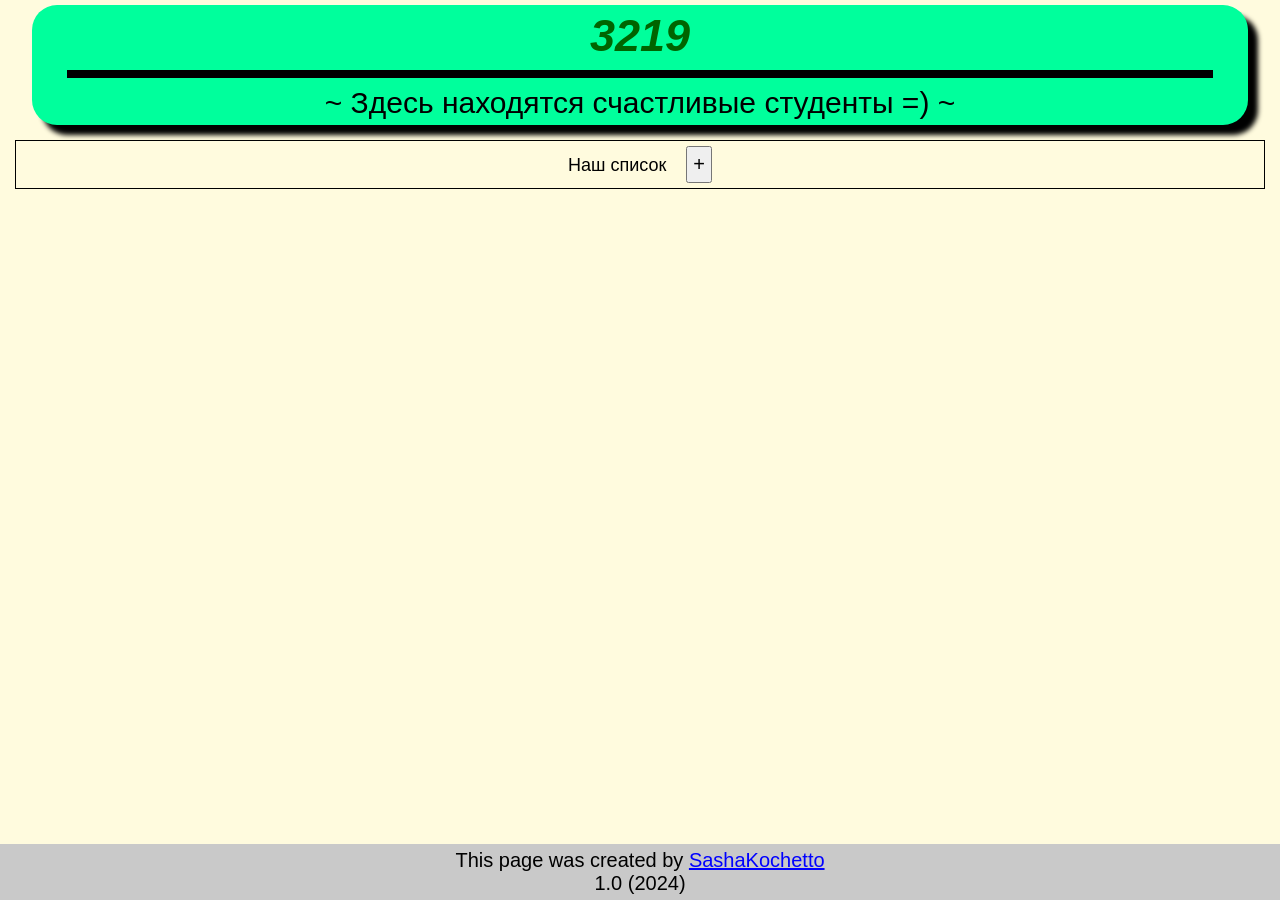
<file: 3219/index.html>
<!DOCTYPE html>
<html lang="ru">
<head>
	<meta charset="UTF-8">
	<meta name="viewport" content="width=device-width, initial-scale=1.0">
	<title>гр.3219</title>
	<link rel="stylesheet" href="css/style.css">
	<script defer src="js/script.js"></script>
</head>
<body class="fl col a-center m-a"> <!-- a-center broke adaptation => w-100 applyed to main, footer -->
	<header class="fl col a-center">
		<p class="title"><b><i>3219</i></b></p>
		<div class="br"></div>
		<p class="subtitle">~ Здесь находятся счастливые студенты =) ~</p>
	</header>
	<main class="fl col a-center w-100">
		<div class="fl col a-center" id="first-block">
			<p>Наш список <button>+</button></p>
			<div class="spoiler">
				<p>
					1. <a class="no-contact" href="#" target="_blank">Агапов Даниил</a><br>
					2. <a href="http://sashabez12.temp.swtest.ru/" target="_blank">Безверхний Александр</a><br>
					3. <a class="no-contact" href="#" target="_blank">Гурский Андрей</a><br>
					4. <a class="no-contact" href="#" target="_blank">Иванова Валерия</a><br>
					5. <a class="no-contact" href="#" target="_blank">Илий Дмитрий</a><br>
					6. <a class="no-contact" href="#" target="_blank">Исаев Дмитрий</a><br>
					7. <a href="http://kovalenk16.temp.swtest.ru/" target="_blank">Коваленко  Александра</a><br>
					8. <a href="https://alexjuice79.github.io" target="_blank">Кочетков Александр</a><br>
					9. <a class="no-contact" href="#" target="_blank">Кочетов Владимир</a><br>
					10. <a href="http://egkrushic2.temp.swtest.ru/" target="_blank">Круш Егор</a><br>
					11. <a class="no-contact" href="#" target="_blank">Ляпин Владислав</a><br>
					12. <a class="no-contact" href="#" target="_blank">Макаров Артем</a><br>
					13. <a href="http://mokaoj45gm.temp.swtest.ru/" target="_blank">Макаров Иван</a><br>
					14. <a class="no-contact" href="#" target="_blank">Манатов Рустам</a><br>
					15. <a class="no-contact" href="#" target="_blank">Несвит Татьяна</a><br>
					16. <a class="no-contact" href="#" target="_blank">Парфенова Арина</a><br>
					17. <a class="no-contact" href="#" target="_blank">Пархоменко Артем</a><br>
					18. <a class="no-contact" href="#" target="_blank">Раченков Максим</a><br>
					19. <a class="no-contact" href="#" target="_blank">Савин Артём</a><br>
					20. <a class="no-contact" href="#" target="_blank">Сулименко Лилия</a><br>
					21. <a href="http://dashaiphon.temp.swtest.ru/" target="_blank">Сысоева Дарья</a><br>
					22. <a class="no-contact" href="#" target="_blank">Фаткуллина Милана</a><br>
					23. <a href="https://kertovic.github.io/" target="_blank">Халайджи Константин</a><br>
					24. <a class="no-contact" href="#" target="_blank">Хворостянов Родион</a><br>
				</p>
			</div>
		</div>
	</main>
	<footer class="fl col a-center w-100">
		<p>This page was created by <a href="#" target="_blank">SashaKochetto</a></p>
		<p>1.0 (2024)</p>
	</footer>
</body>
</html>
</file>
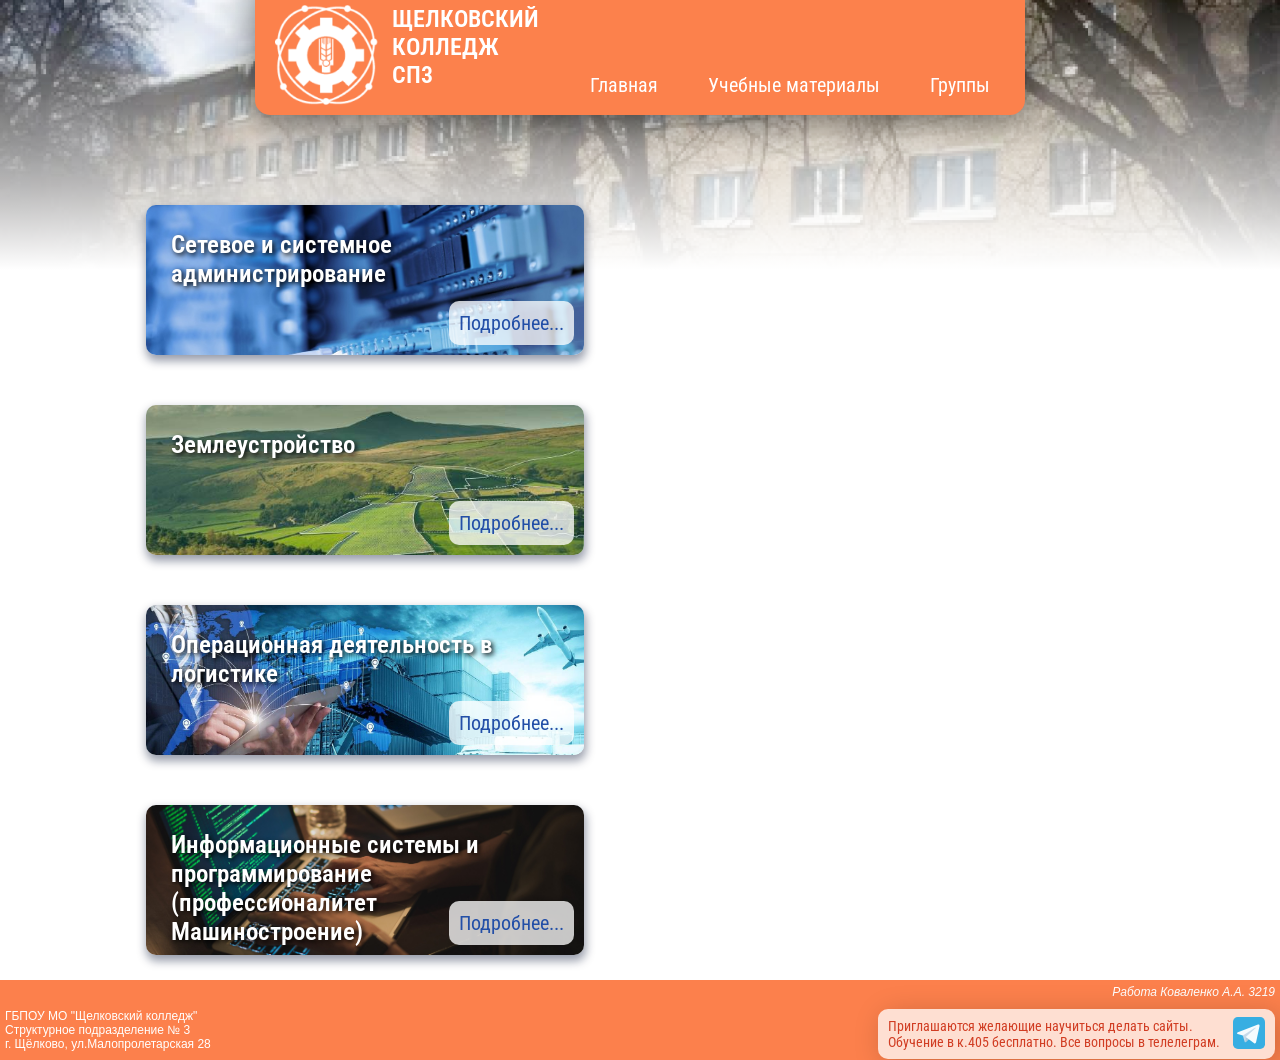
<file: index_old.html>
<!DOCTYPE html>
<html lang="ru">
<head>
    <meta charset="UTF-8">
    <meta name="viewport" content="width=device-width, initial-scale=1.0">
    <link rel="stylesheet" href="css/styles.min.css">
    <link rel="preconnect" href="https://fonts.googleapis.com">
    <link rel="preconnect" href="https://fonts.gstatic.com" crossorigin>
    <link href="https://fonts.googleapis.com/css2?family=Roboto+Condensed:ital,wght@0,100..900;1,100..900&display=swap" rel="stylesheet">
    <script defer src="script.js"></script>
    <title>СП3</title>
</head>
<body>
    <div class="body_background_photo"></div>
<header class="header">
    <div class="header_menu" id='header_menu'>
        <div class="header_menu-logo">
            <img src="logo.png">
            <p>ЩЕЛКОВСКИЙ КОЛЛЕДЖ <br> СП3</p>
        </div>
        <div class="header_menu_nav">
            <a href="index.html" class="header_menu_nav_item but1">Главная</a>
            <a href="tutorials/tutorials.html" class="header_menu_nav_item but2">Учебные материалы</a>
            <!-- <a href="ocollege.html" class="header_menu_nav_item but3">О колледже</a> -->
            <div class="header_menu_nav_item but4 group">
                <button class="dropbtn">Группы</button>
                <div class="group-content">
                    <a href="#" target="_blank"> 3318 </a>
                    <a href="https://omaro228.github.io/" target="_blank"> 3319/1 *</a>
                    <a href="#" target="_blank"> 3319/2</a> 
                    <a href="https://sp33319v.github.io" target="_blank">3319в *</a> 
                    <a href="#" target="_blank"> 3339</a> 
                    <a href="#" target="_blank"> 3320в</a> 
                    <a href="#" target="_blank"> 3321в</a> 
                    <a href="#" target="_blank"> 3207</a> 
                    <a href="#" target="_blank"> 3210</a> 
                    <a href="#" target="_blank"> 3218</a> 
                    <a href="../3219\index.html" target="_blank">3219 *</a> 
                    <a href="https://sp3-3219v.github.io" target="_blank">3219в *</a> 
                    <a href="#" target="_blank"> 3239</a> 
                    <a href="#" target="_blank">3220в</a> 
                    <a href="#" target="_blank">3221в</a> 
                    <a href="#" target="_blank"> 3107</a> 
                    <a href="#" target="_blank"> 3110</a> 
                    <a href="#" target="_blank"> 3118</a> 
                    <a href="#" target="_blank">3119</a>
                    <a href="#" target="_blank"> 3139</a> 
                    <a href="#" target="_blank"> 3120в</a> 
                    <a href="#" target="_blank">3121в</a> 
                    <a href="#" target="_blank"> 3019</a> 
                    <a href="#" target="_blank"> 3039</a> 
                </div>
              </div> 
            
        </div>
        
    </div>
    
</header>
   <main class="main">     
        <!-- <p class="main_pagename">~ Готовим специалистов в следующих областях:~</p> -->
           <div class="main_allnaprav">
                <div class="main_naprav mn1">                 
                        <p>Сетевое и системное администрирование   </p>               
                    <a href="nap_set.html">Подробнее...</a>
                </div>

                <div class="main_naprav mn2">
                    <p>Землеустройство </p>
                    <a href="nap_zem.html">Подробнее...</a>
                </div>

                <div class="main_naprav mn3">             
                    <p>Операционная деятельность в логистике  </p>
                    <a href="nap_oper.html">Подробнее...</a>

                </div>

                <div class="main_naprav mn4">
                    <p>Информационные системы и программирование (профессионалитет Машиностроение)</p>
                    <a href="nap_inf2.html">Подробнее...</a>
                </div>
            </div>
   </main>
   
   <footer  class="footer">
    <div class="footer__copyright">
        Работа Коваленко А.А. 3219
    </div>
    <div class="footer__info">
            <p>ГБПОУ МО "Щелковский колледж"
                Структурное подразделение № 3 &nbsp;&nbsp;&nbsp;&nbsp;
                г. Щёлково, ул.Малопролетарская 28
            </p>
            <div class="footer__news">
                
                    <p>Приглашаются желающие научиться делать сайты. Обучение в к.405 бесплатно. Все вопросы в телелеграм.</p>
                
                    <a class="telega-ssilka" href="https://t.me/+AmhiwlexPJIwMGRi"><img src="css/img/telegram-logo.svg" alt=""></a>
            </div>
    </div>

</footer><!--  -->
   
</body>
<script defer src="script.js"></script>
<!-- <script src="https://kit.fontawesome.com/33cfc8cf2b.js" crossorigin="anonymous"></script> -->
</html>
</file>
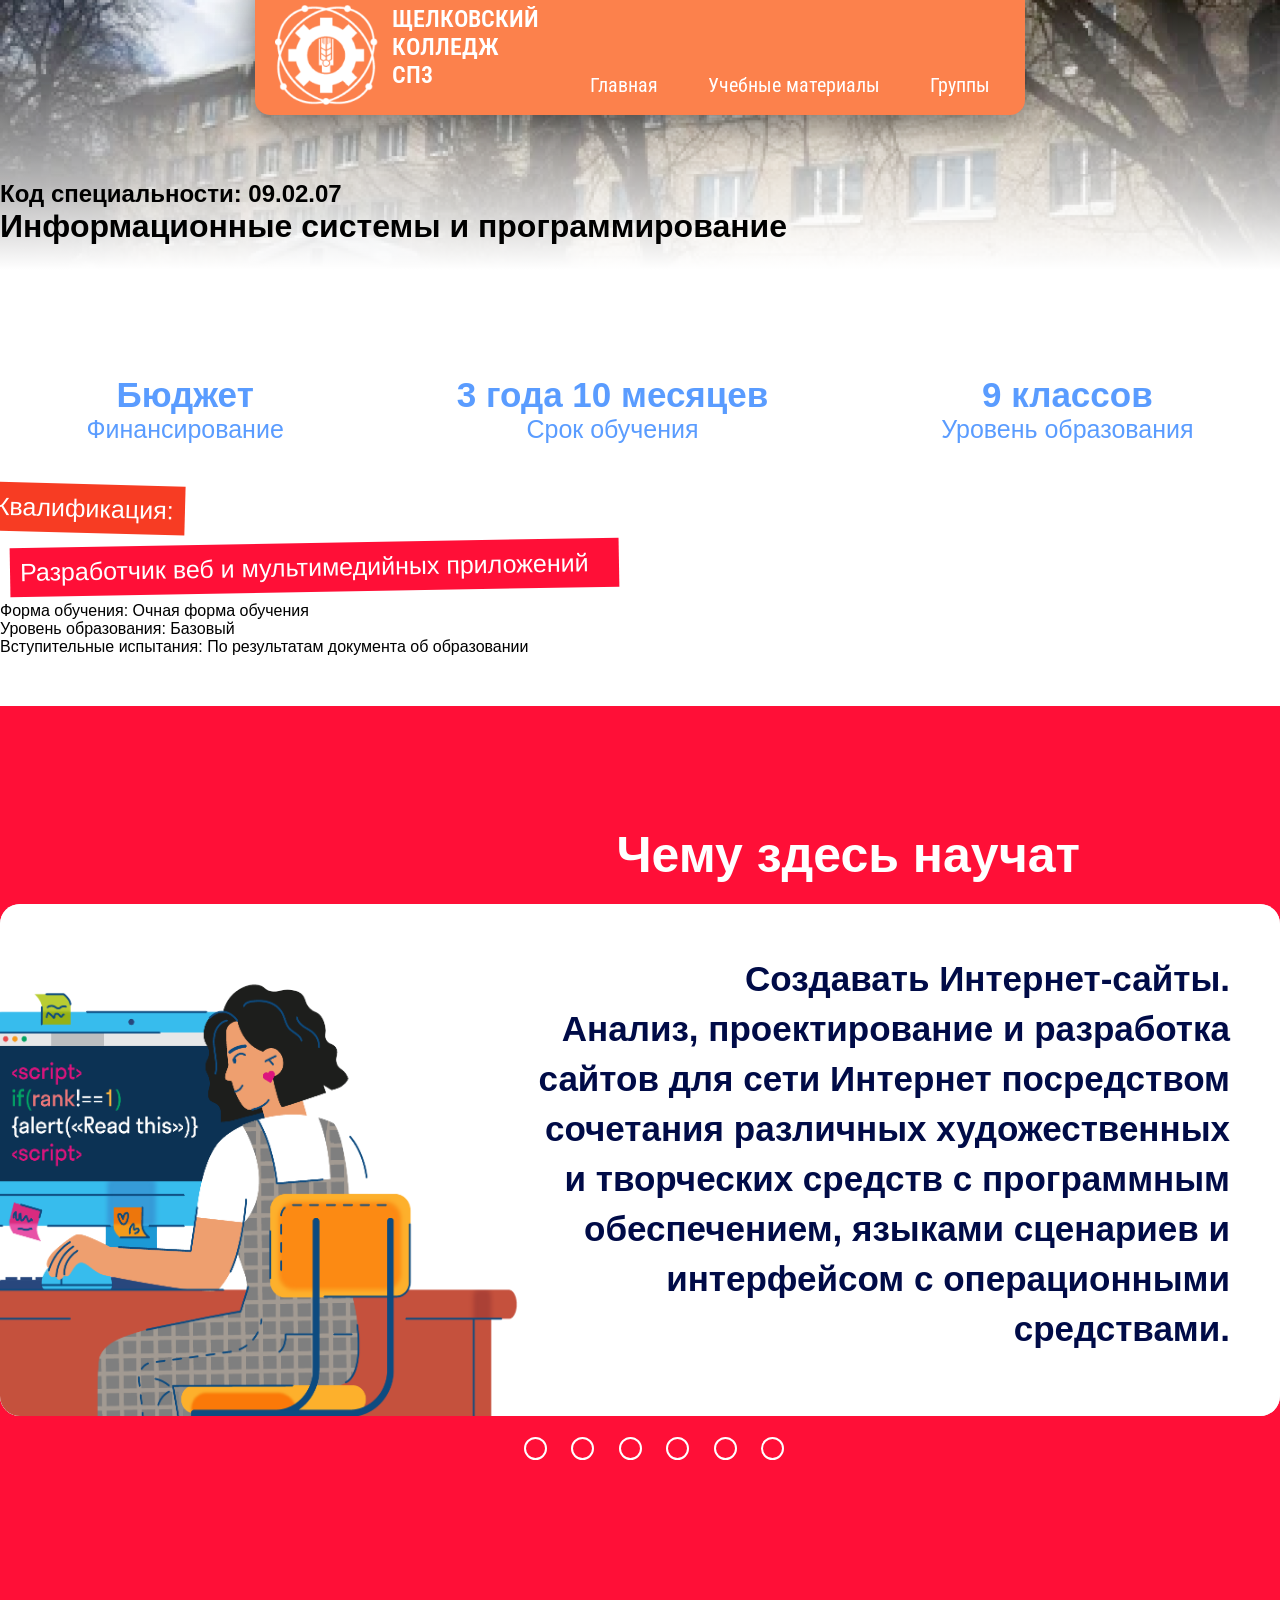
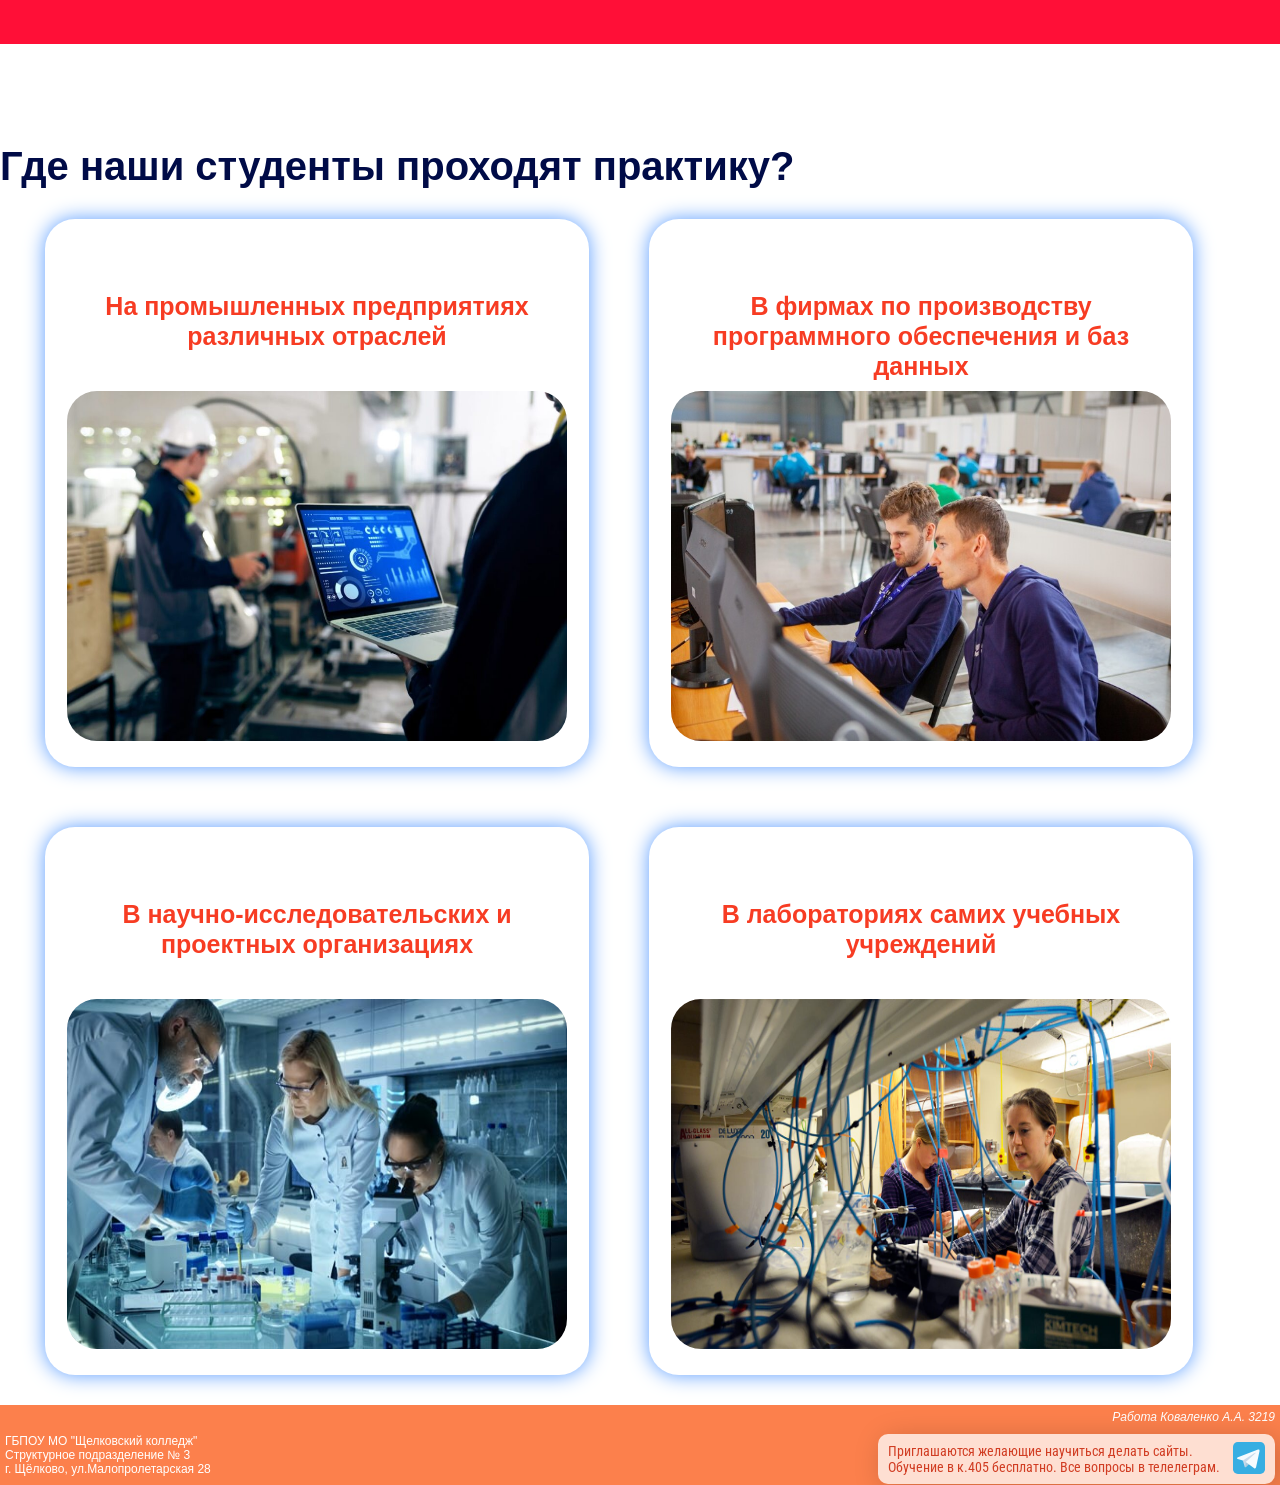
<file: nap_inf2.html>
<!DOCTYPE html>
<html lang="en">
<head>
    <meta charset="UTF-8">
    <meta name="viewport" content="width=device-width, initial-scale=1.0">
    <link rel="stylesheet" href="css/styles.min.css">
    <link rel="preconnect" href="https://fonts.googleapis.com">
    <link rel="preconnect" href="https://fonts.gstatic.com" crossorigin>
    <link href="https://fonts.googleapis.com/css2?family=Roboto+Condensed:ital,wght@0,100..900;1,100..900&display=swap" rel="stylesheet">
    <script defer src="script.js"></script>
    <title>Инф.системы</title>
</head>
<body>
    <div class="body_background_photo"></div>
<header class="header">
    <div class="header_menu" id='header_menu'>
        <div class="header_menu-logo">
            <img src="logo.png">
            <p>ЩЕЛКОВСКИЙ КОЛЛЕДЖ <br> СП3</p>
        </div>
        <div class="header_menu_nav">
            <a href="index.html" class="header_menu_nav_item but1">Главная</a>
            <a href="tutorials/tutorials.html" class="header_menu_nav_item but2">Учебные материалы</a>
            <!-- <a href="ocollege.html" class="header_menu_nav_item but3">О колледже</a> -->
            <div class="header_menu_nav_item but4 group">
                <button class="dropbtn">Группы</button>
                <div class="group-content">
                    <a href="#" target="_blank"> 3318 </a>
                    <a href="https://omaro228.github.io/" target="_blank"> 3319/1 *</a>
                    <a href="#" target="_blank"> 3319/2</a> 
                    <a href="https://sp33319v.github.io" target="_blank">3319в *</a> 
                    <a href="#" target="_blank"> 3339</a> 
                    <a href="#" target="_blank"> 3320в</a> 
                    <a href="#" target="_blank"> 3321в</a> 
                    <a href="#" target="_blank"> 3207</a> 
                    <a href="#" target="_blank"> 3210</a> 
                    <a href="#" target="_blank"> 3218</a> 
                    <a href="../3219\index.html" target="_blank">3219 *</a> 
                    <a href="https://sp3-3219v.github.io" target="_blank">3219в *</a> 
                    <a href="#" target="_blank"> 3239</a> 
                    <a href="#" target="_blank">3220в</a> 
                    <a href="#" target="_blank">3221в</a> 
                    <a href="#" target="_blank"> 3107</a> 
                    <a href="#" target="_blank"> 3110</a> 
                    <a href="#" target="_blank"> 3118</a> 
                    <a href="#" target="_blank">3119</a>
                    <a href="#" target="_blank"> 3139</a> 
                    <a href="#" target="_blank"> 3120в</a> 
                    <a href="#" target="_blank">3121в</a> 
                    <a href="#" target="_blank"> 3019</a> 
                    <a href="#" target="_blank"> 3039</a> 
                </div>
              </div> 
            
        </div>
        
    </div>
    
</header>
    <div class="main">
        <h1 class="main_h1_napr">Информационные системы и программирование</h1>
        <h2 class="main_h2_napr">Код специальности: 09.02.07</h2>
    </div>
    <div class="wrapper">
        <div class="wrapper_block1">
            <div class="wrapper_blocks">
                <p class="wrapper_block1_one">Бюджет</p>
                <p class="wrapper_block1_two">Финансирование</p>
            </div>
            <div class="wrapper_blocks">
                <p class="wrapper_block1_one">3 года 10 месяцев</p>
                <p class="wrapper_block1_two">Срок обучения</p>
            </div>
            <div class="wrapper_blocks">
                <p class="wrapper_block1_one">9 классов</p>
                <p class="wrapper_block1_two">Уровень образования</p>
            </div>
        </div>

        <div class="wrapper_block2">
            <div class="wrapper_block2_textgruppe">
                <h2 class="wrapper_block2_h2">
                    <p class="wrapper_block2_h2_one">Квалификация:</p> 
                    <p class="wrapper_block2_h2_two">Разработчик веб и мультимедийных приложений</p>
                </h2>
                <p class="wrapper_block2_text">Форма обучения: Очная форма обучения</p>
                <p class="wrapper_block2_text">Уровень образования: Базовый</p>
                <p class="wrapper_block2_text">Вступительные испытания: По результатам документа об образовании</p>
            </div>            
        </div>

        <div class="wrapper_block3">
            <div class="back_slider">
            <h2>Чему здесь научат</h2>
            <div class="wrapper_slider">
                <input type="radio" name="point" id="slide1" checked>
                <input type="radio" name="point" id="slide2">
                <input type="radio" name="point" id="slide3">
                <input type="radio" name="point" id="slide4">
                <input type="radio" name="point" id="slide5">
                <input type="radio" name="point" id="slide6">
                <div class="slider">

                    <div class="slides slide1">
                        <img class="slide1_img" src="img/slide1.png" alt="">
                         <p>Создавать Интернет-сайты.
                            <br>Анализ, проектирование и разработка сайтов для сети Интернет посредством сочетания различных художественных
                            и творческих средств с программным обеспечением, языками сценариев и интерфейсом с операционными средствами.
                            
                            </p>
                    </div>
                    <div class="slides slide2">
                        <p >Поддержка связи с сетевыми специалистами по таким связанным с Интернет вопросами, как безопасность и размещение веб-сайтов с целью контроля и 
                            обеспечения безопасности в сети Интернет и безопасности веб-сервера, распределение места, доступ пользователей,
                             непрерывное функционирование, резервирование веб-сайта и восстановление после аварий
                            </p>
                            <img class="slide2_img" src="img/slide2.png" alt="">
                    </div>
                    <div class="slides slide3">
                        <img class="slide3_img" src="img/slide3.png" alt="">
                        <p>Адаптировать приложения к новым требованиям.
                            Оказание содействия при анализе, определении и разработке Интернет-стратегий, методологий и планов развития на основе Web.
                            Проектировать базы данных для различных отраслей производства.</p>
                    </div>
                    <div class="slides slide4">
                        <p class="slide4_p1">Разрабатывать базовое программное обеспечение для хранения, преобразования, защиты, обработки, передачи и получения информации.</p>
                            <img src="img/slide4.png" alt="">
                        <p class="slide4_p2"> Разрабатывать прикладное программное обеспечение (приложения): текстовые и графические редакторы, системы компьютерной
                                 вёрстки, САПР, АСУ, мультимедиа приложения, справочные системы и электронные словари.</p>
                    </div>
                    <div class="slides slide5">
                        <p>Проектирование и разработка цифровых мультипликаций, изображений, презентаций, игр, звуковых и видеоклипов и
                            Интернет-приложений с использованием мультимедийного программного обеспечения, средств и утилит,
                             интерактивной графики и языков программирования.</p>
                             <img src="img/slide5.png" alt="">
                             
                    </div>
                    <div class="slides slide6">
                        <img src="img/slide6.png" alt="">
                        <p> Проектирование, разработка и интеграция машинного кода с другими специализированными входными данными, включая файлы изображений, звуковые файлы и 
                        языки сценариев, с целлью разработки, сопровождения и поддержки веб-сайтов.</p>
                    </div>
                </div> 
                <div class="controls">
                    <label for="slide1"></label>
                    <label for="slide2"></label>
                    <label for="slide3"></label>
                    <label for="slide4"></label>
                    <label for="slide5"></label>
                    <label for="slide6"></label>
                </div>
            </div>
            </div>
        </div>

        <div class="wrapper_block4">
            <h2>Где наши студенты проходят практику?</h2>

                <div class="block4_div">

                 <div class="block4_pract">
                    <p>На промышленных предприятиях различных отраслей</p>
                    <img src="img/block4/b4_pic1.png" alt="">
                </div>
                <div class="block4_pract">
                    <p>В фирмах по производству программного обеспечения и баз данных</p>
                    <img src="img/block4/b4_pic2.png" alt="">
                </div>
                <div class="block4_pract">
                    <p>В  научно-исследовательских и проектных организациях</p>
                    <img src="img/block4/b4_pic3.png" alt="">
                </div>
                <div class="block4_pract">
                    <p>В лабораториях самих учебных учреждений</p>
                    <img src="img/block4/b4_pic4.png" alt="">
                </div>

            </div>
        </div>
    </div>


    <footer  class="footer">
    <div class="footer__copyright">
        Работа Коваленко А.А. 3219
    </div>
    <div class="footer__info">
            <p>ГБПОУ МО "Щелковский колледж"
                Структурное подразделение № 3 &nbsp;&nbsp;&nbsp;&nbsp;
                г. Щёлково, ул.Малопролетарская 28
            </p>
            <div class="footer__news">
                
                    <p>Приглашаются желающие научиться делать сайты. Обучение в к.405 бесплатно. Все вопросы в телелеграм.</p>
                
                    <a class="telega-ssilka" href="https://t.me/+AmhiwlexPJIwMGRi"><img src="css/img/telegram-logo.svg" alt=""></a>
            </div>
    </div>

</footer><!--  -->
    
</body>
</html>
</file>
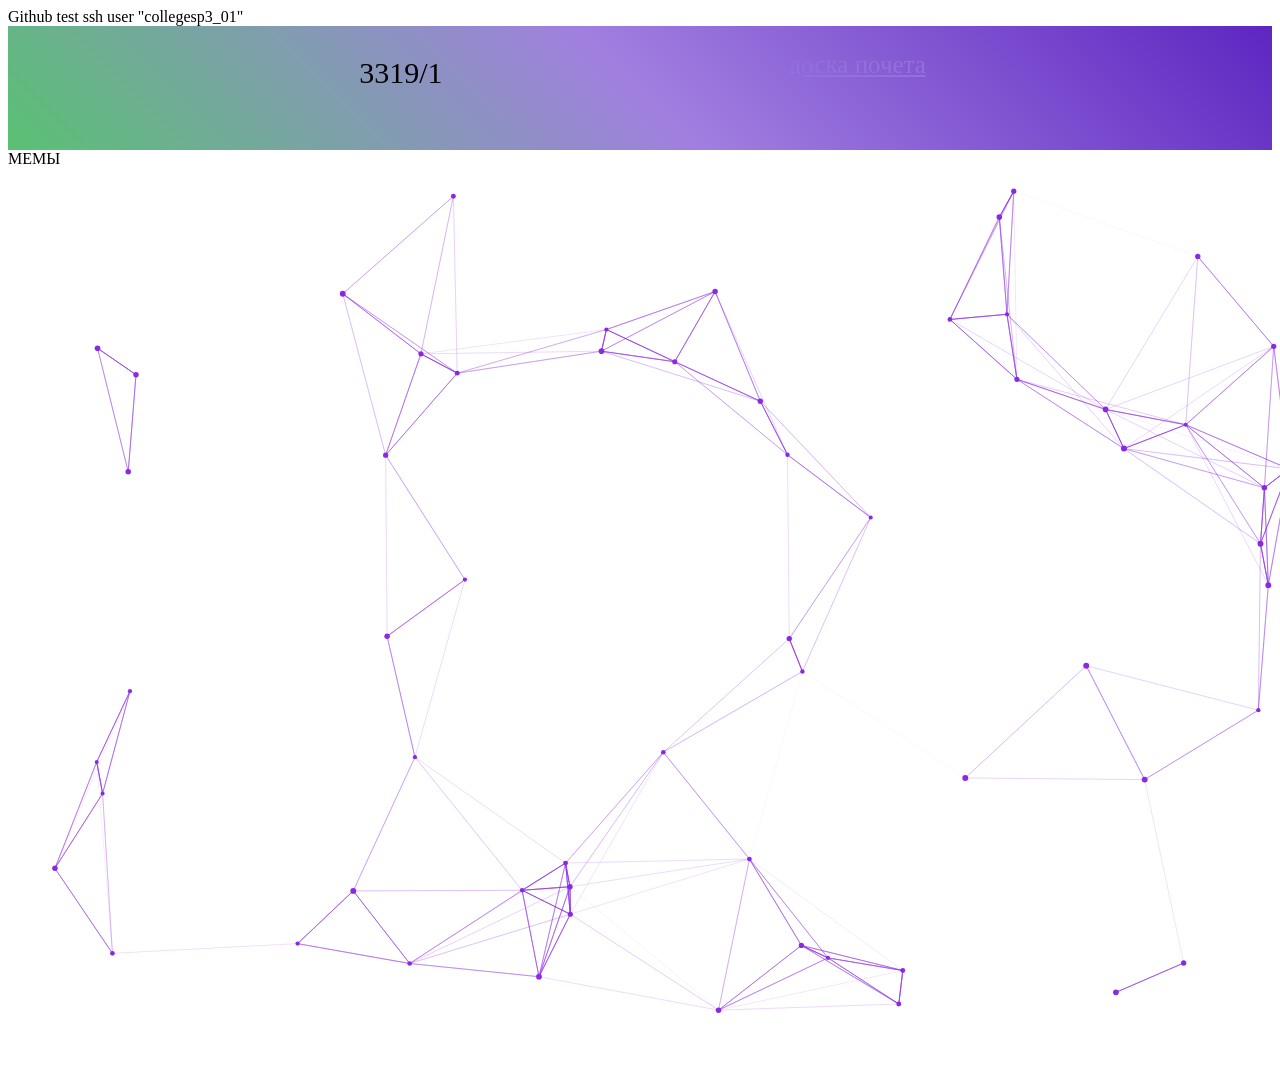
<file: 3319.1/index3319_1.html>
<!DOCTYPE html>
<html lang="en">
<head>
	<meta charset="UTF-8">
	<meta name="viewport" content="width=device-width, initial-scale=1.0">
	<title>3319/1</title>
	<link rel="stylesheet" href="index.css">
	<link rel="icon" href="">
</head>
<body>
	Github test ssh user "collegesp3_01"
	<div class="get_maine_conteiner">
		<div>
			<p style="font-size: 30px;">3319/1</p>
		</div>
		<div>
			<p style="font-size: 25px;"><a href="win.html" style="color: mediumpurple;">доска почета</a></p>
		</div>
    </div>
	<div class="get_radius">
		МЕМЫ
	</div>
	<canvas id="canvas"></canvas>
	<div id="text"></div>
	<script src="maine.js">
		
	</script>
	<main>

	</main>

</body>
</html>
</file>
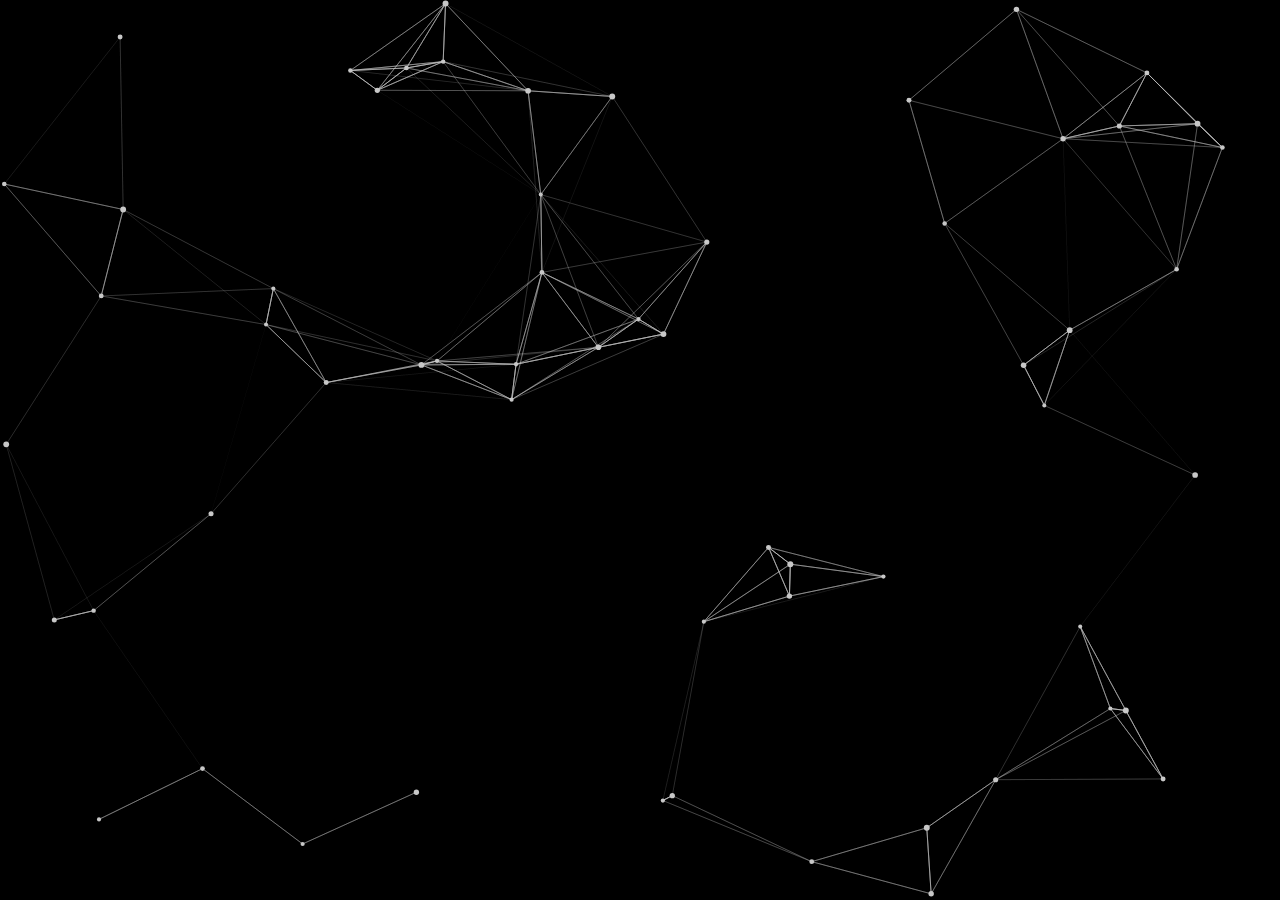
<file: 3319.1/win.html>
<!DOCTYPE html>
<html lang="en">
<head>
    <meta charset="UTF-8">
    <meta name="viewport" content="width=device-width, initial-scale=1.0">
    <title>Document</title>
    <link rel="stylesheet" href="win.css">
</head>
<body>
    
    <canvas id="canvas"></canvas>
    <div id="text">

    </div>
<script src="animation.js">
    
</script>
</body>
</html>
</file>
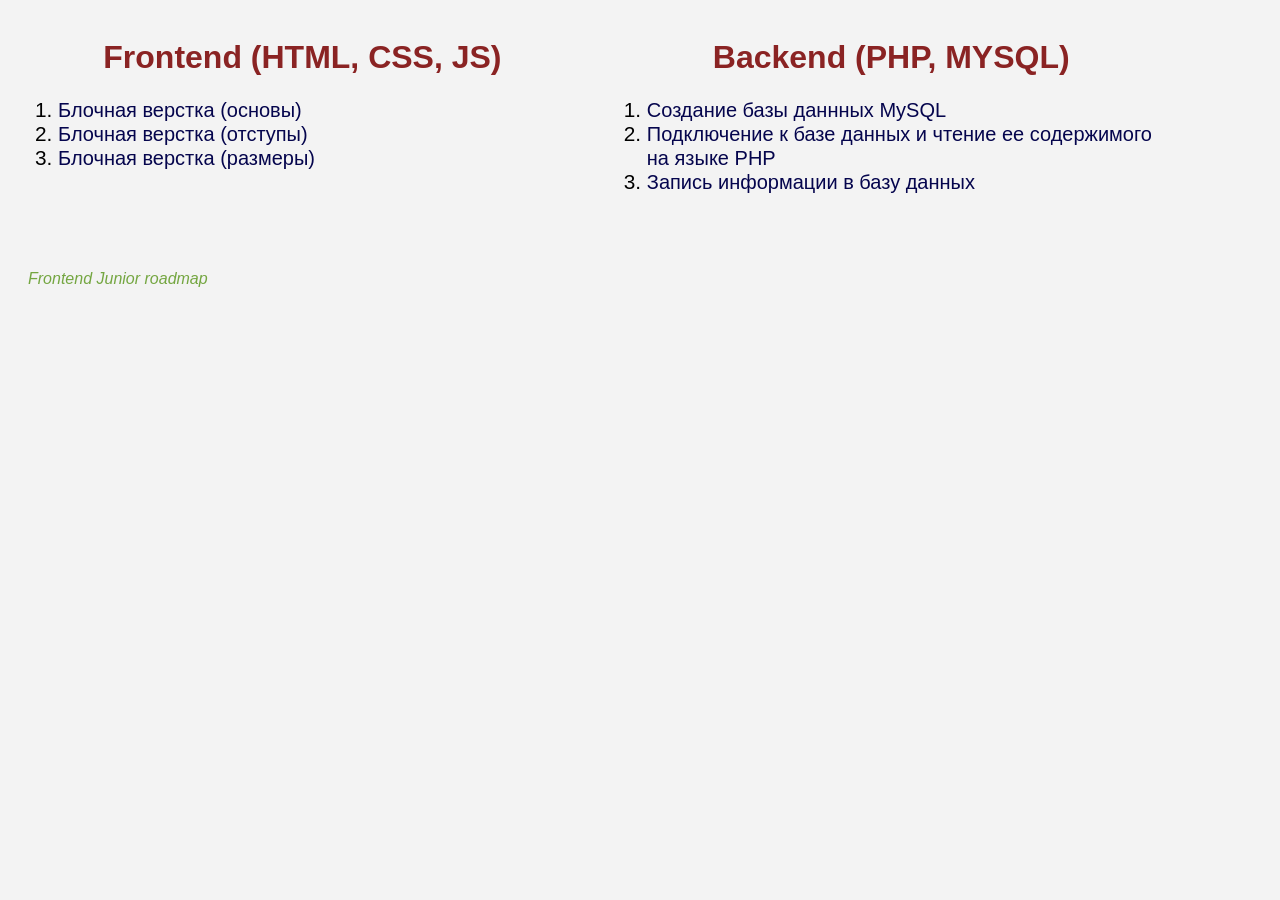
<file: tutorials/tutorials.html>
<!DOCTYPE html>
<html lang="en">
<head>
    <meta charset="UTF-8">
    <meta name="viewport" content="width=device-width, initial-scale=1.0">
    <title>Учебные материалы</title>
    <link rel="stylesheet" href="tutorial.css">
</head>
<body>
    <div class="content">
        <div class="content__item">
            <h1>Frontend (HTML, CSS, JS)</h1>
            <ol>
                <li><a href="div_styling/div_styling.html" target="_blank">Блочная верстка (основы)</a></li>
                <li><a href="div_margins/div_margins.html" target="_blank">Блочная верстка (отступы)</a></li>
                <li><a href="div_sizing/div_sizing.html" target="_blank">Блочная верстка (размеры)</a>
                </li>
            </ol>
        </div>
        <div class="content__item">
            <h1>Backend (PHP, MYSQL)</h1>
            <ol>
                <li><a href="mysql_bd_start/how_to_create_mysql_db.html" target="_blank">Создание базы даннных MySQL</a></li>
                <li><a href="php_query_start/php_query_start.html" target="_blank">Подключение к базе данных и чтение ее содержимого на языке PHP</a></li>
                <li><a href="add_db_record/add_db_record.html" target="_blank">Запись информации в базу данных</a></li>
            </ol>
        </div>
    </div>
    <div class="footer">
        <a href="roadmap/Frontend_Junior_Roadmap.png">Frontend Junior roadmap</a>
    </div>
    
</body>
</html>
</file>
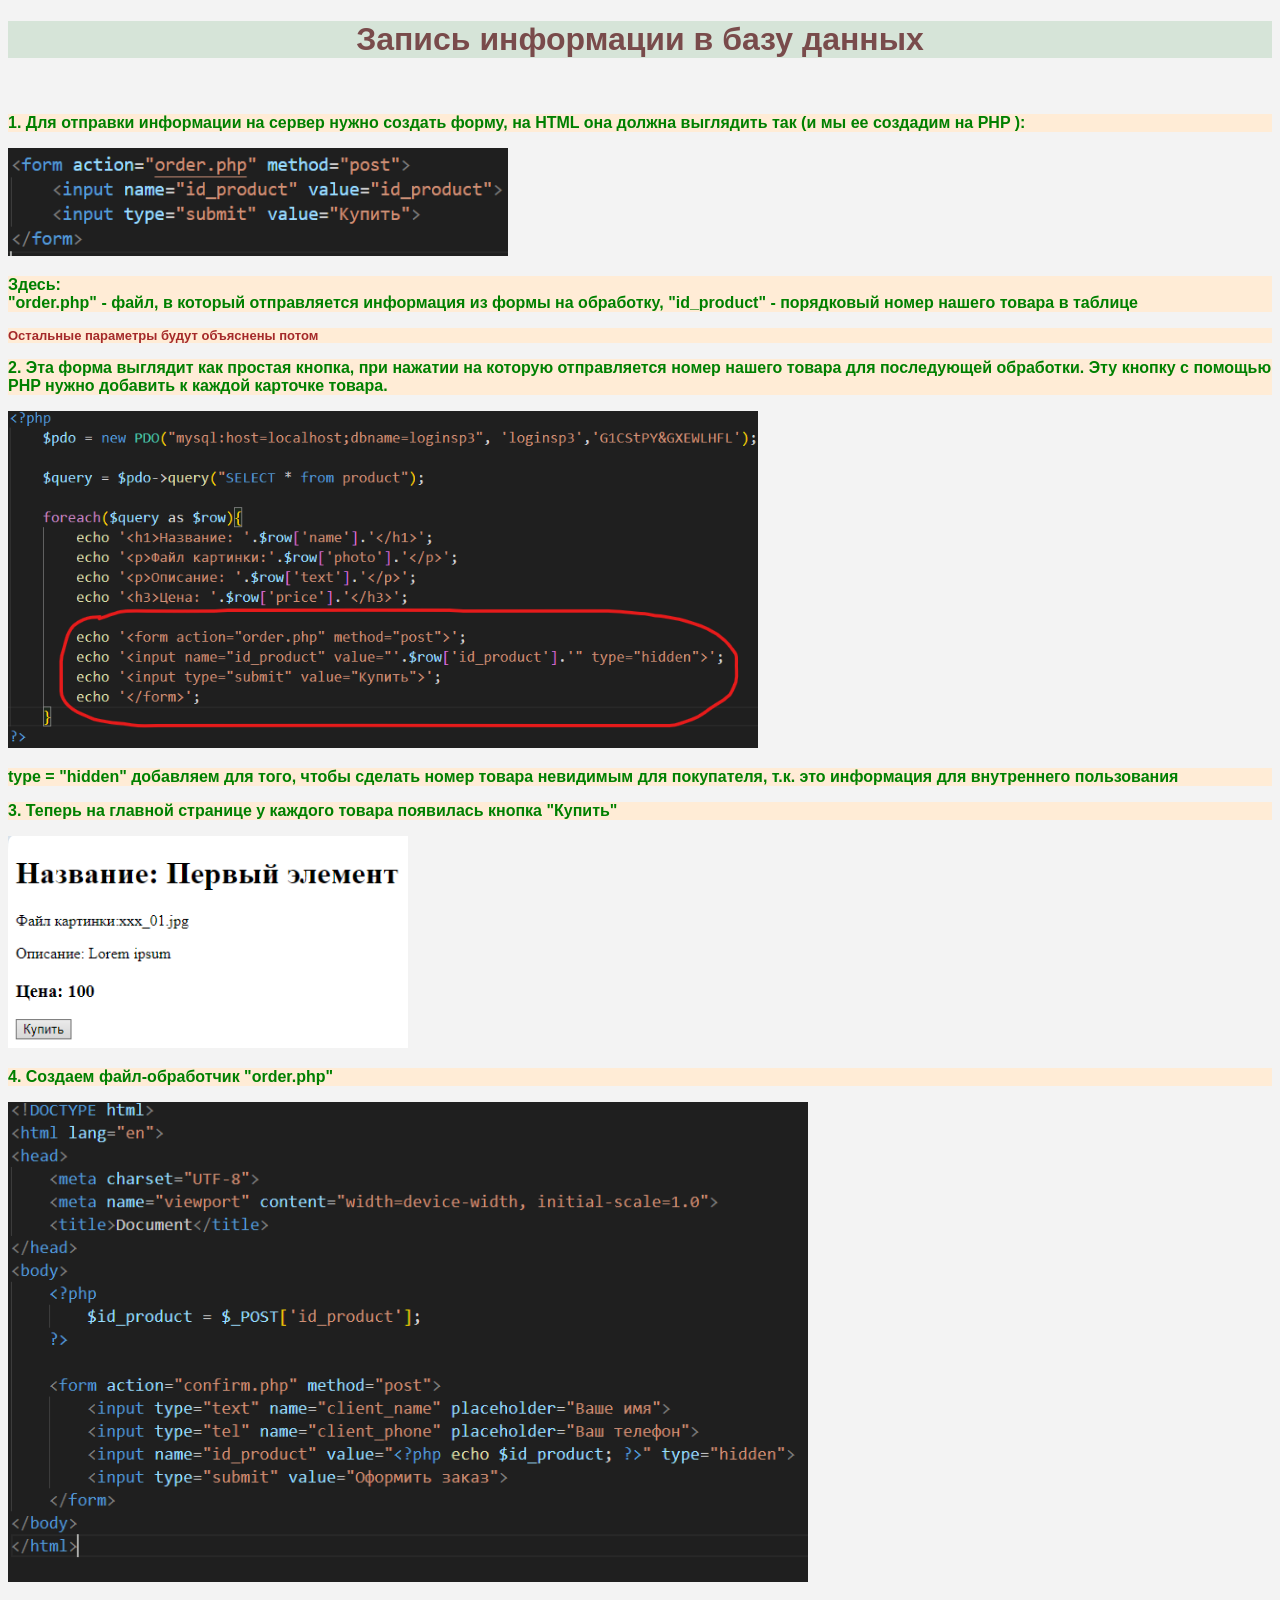
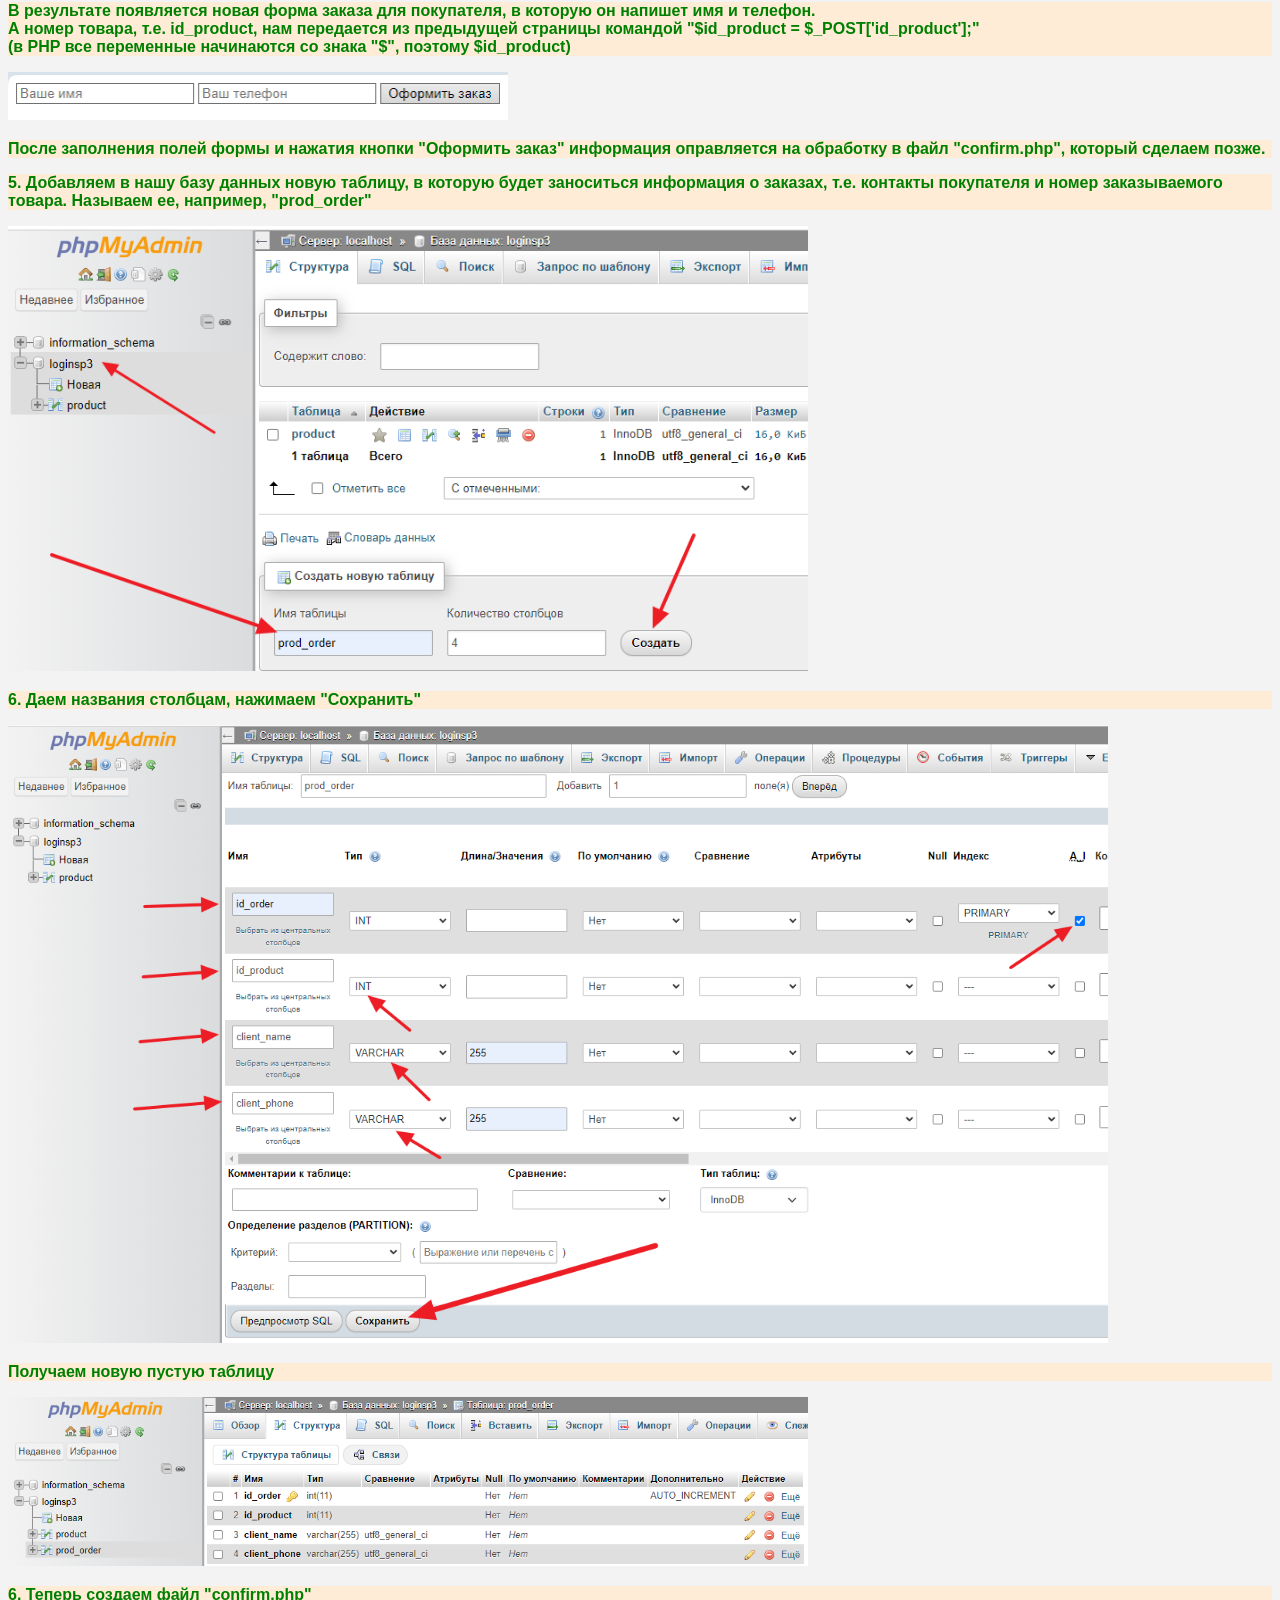
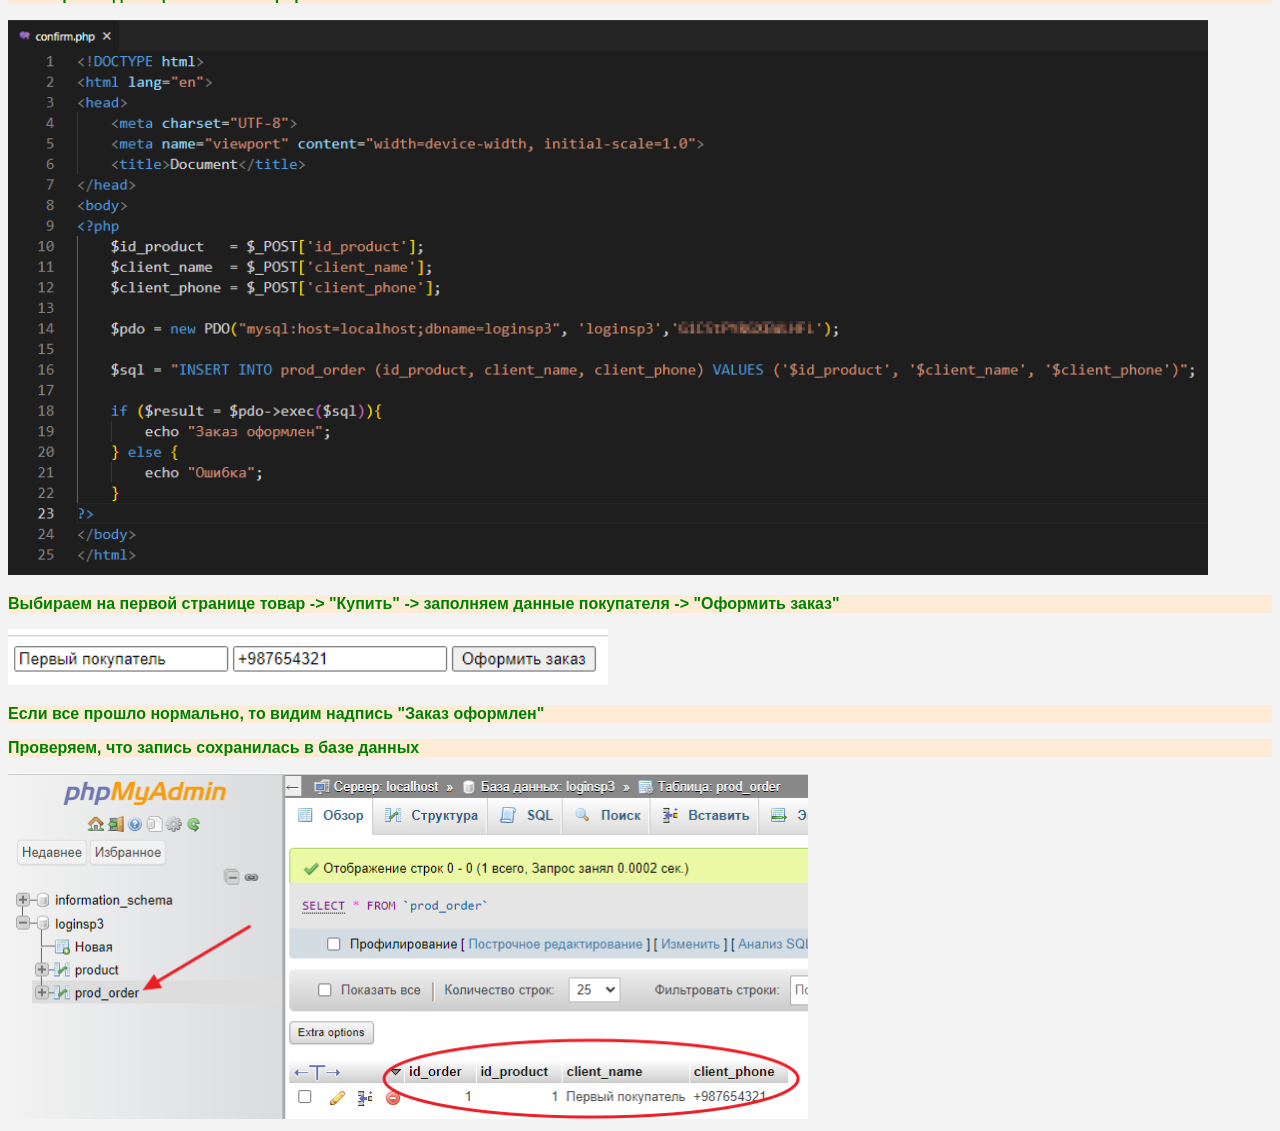
<file: tutorials/add_db_record/add_db_record.html>
<!DOCTYPE html>
<html lang="en">
<head>
    <meta charset="UTF-8">
    <meta name="viewport" content="width=device-width, initial-scale=1.0">
    <link rel="stylesheet" href="../style.css">
    <title>Запись в БД</title>
</head>
<body>
    <div class="main">
        <h1>Запись информации в базу данных</h1><br>

        <p>1. Для отправки информации на сервер нужно создать форму, на HTML она должна выглядить так (и мы ее создадим на PHP ):</p>
        <img style="width: 500px;" src="img\01.png" alt="">
        <p>
            Здесь:<br>
            "order.php" - файл, в который отправляется информация из формы на обработку,
            "id_product" - порядковый номер нашего товара в таблице
            <p class="small_text">Остальные параметры будут объяснены потом </p>
        </p>
        <p>2. Эта форма выглядит как простая кнопка, при нажатии на которую отправляется номер нашего товара для последующей обработки. Эту кнопку с помощью PHP нужно добавить к каждой карточке товара. </p>
        <img style="width: 750px;" src="img\02.png" alt="">
        <p>type = "hidden" добавляем для того, чтобы сделать номер товара невидимым для покупателя, т.к. это информация для внутреннего пользования  </p>
        <p>3. Теперь на главной странице у каждого товара появилась кнопка "Купить"</p>
        <img style="width: 400px;" src="img\03.png" alt="">
        <p>4. Создаем файл-обработчик "order.php"</p>
        <img style="width: 800px;" src="img\04.png" alt="">
        <p>В результате появляется новая форма заказа для покупателя, в которую он напишет имя и телефон. <br> А номер товара, т.е. id_product, нам передается из предыдущей страницы командой "$id_product = $_POST['id_product'];" <br>(в PHP все переменные начинаются со знака "$", поэтому $id_product)</p>
        <img style="width: 500px;" src="img\05.png" alt="">
        <p>После заполнения полей формы и нажатия кнопки "Оформить заказ" информация оправляется на обработку в файл "confirm.php", который сделаем позже.</p>
        <p>5. Добавляем в нашу базу данных новую таблицу, в которую будет заноситься информация о заказах, т.е. контакты покупателя и номер заказываемого товара. Называем ее, например, "prod_order"</p>
        <img style="width: 800px;" src="img\06.png" alt="">
        <p>6. Даем названия столбцам, нажимаем "Сохранить"</p>
        <img style="width: 1100px;" src="img\07.png" alt="">
        <p>Получаем новую пустую таблицу</p>
        <img style="width: 800px;" src="img\08.png" alt="">
        <p>6. Теперь создаем файл "confirm.php"</p>
        <img style="width: 1200px;" src="img\10.png" alt="">
        <p>Выбираем на первой странице товар -> "Купить" -> заполняем данные покупателя -> "Оформить заказ"</p>
        <img style="width: 600px;" src="img\11.png" alt="">
        <p>Если все прошло нормально, то видим надпись "Заказ оформлен"</p>
        <p>Проверяем, что запись сохранилась в базе данных</p>
        <img style="width: 800px;" src="img\12.png" alt="">
        
    </div>
</body>
</html>
</file>
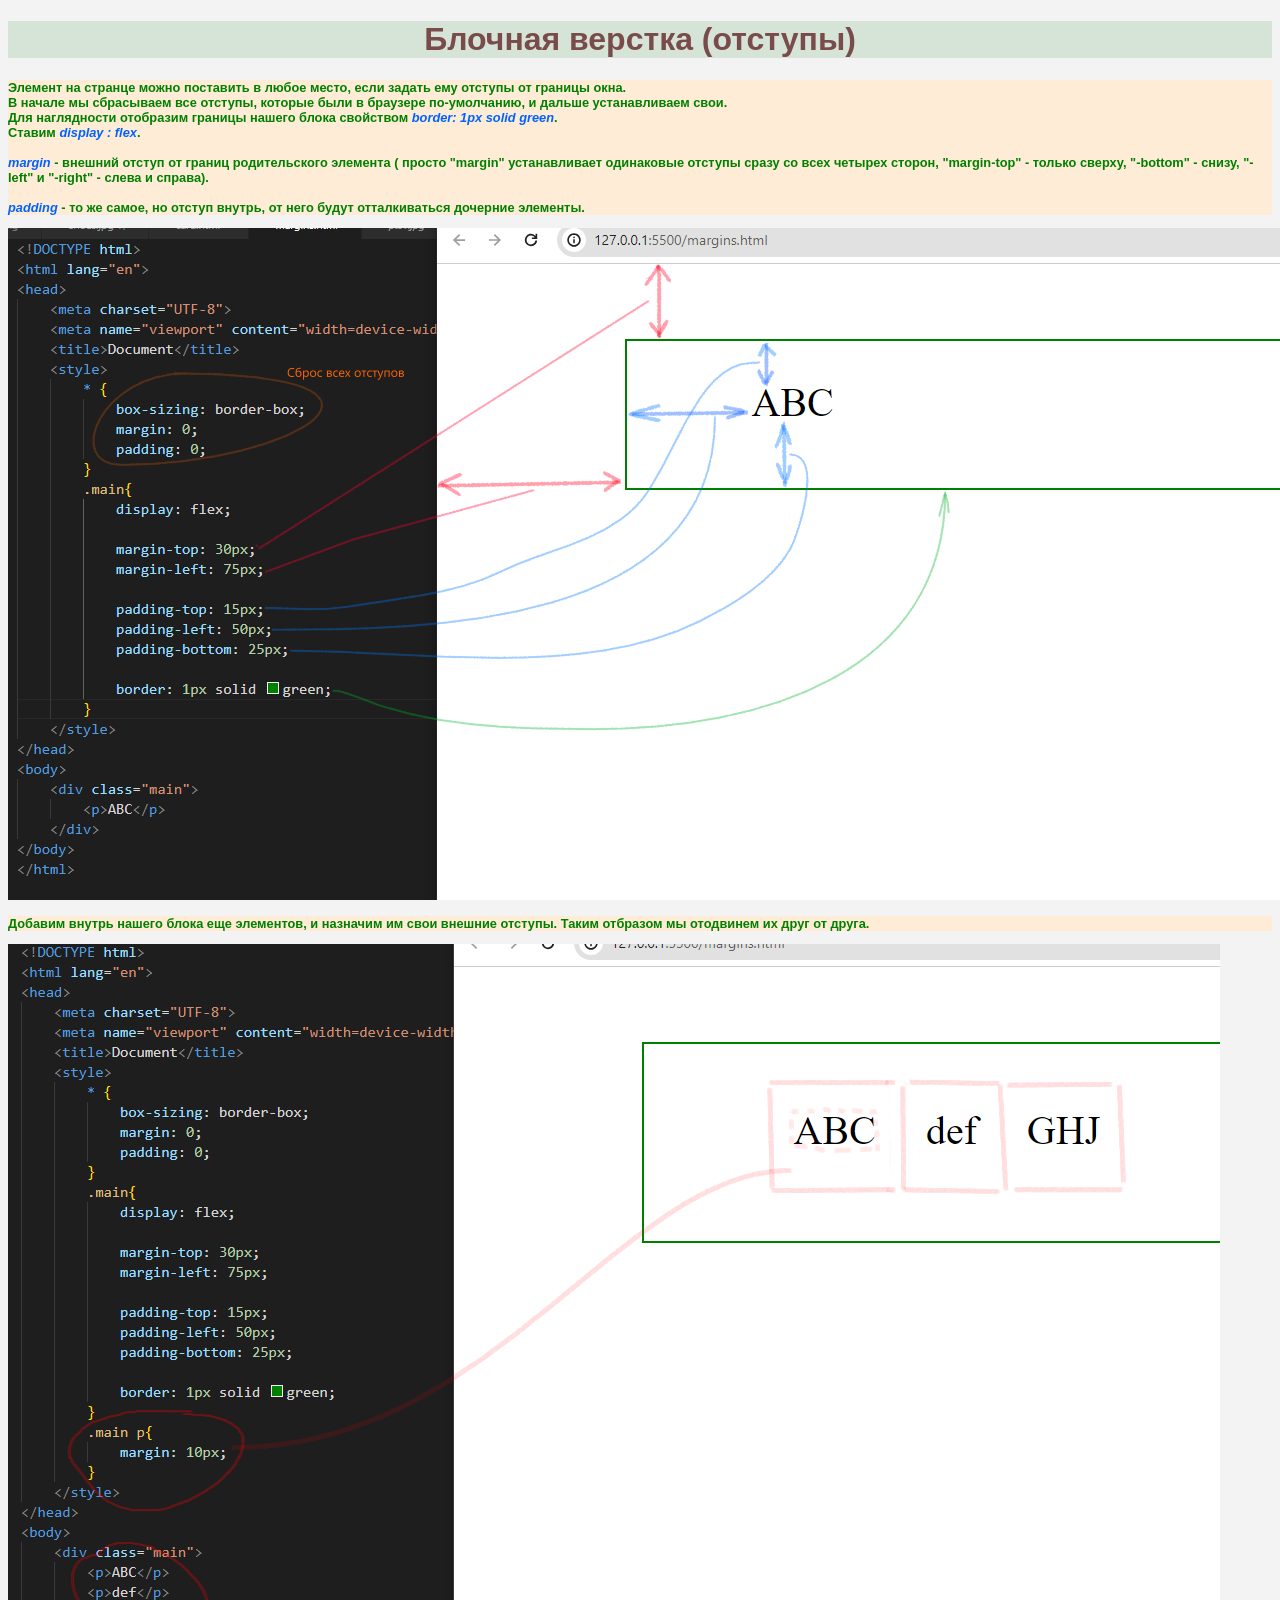
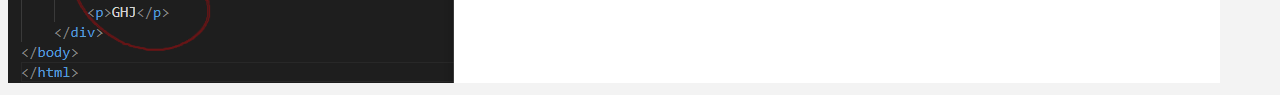
<file: tutorials/div_margins/div_margins.html>
<!DOCTYPE html>
<html lang="en">
<head>
    <meta charset="UTF-8">
    <meta name="viewport" content="width=device-width, initial-scale=1.0">
    <title>Отступы</title>
    <link rel="stylesheet" href="../tutorial.css">
</head>
<body>
    <div class="main">
        <h1>Блочная верстка (отступы)</h1>
        <p>Элемент на странце можно поставить в любое место, если задать ему отступы от границы окна. <br>
        В начале мы сбрасываем все отступы, которые были в браузере по-умолчанию, и дальше устанавливаем свои.<br>
        Для наглядности отобразим границы нашего блока свойством <i class="blue">border: 1px solid green</i>. <br>
        Ставим <i class="blue">display : flex</i>.  <br> <br>
        <i class="blue">margin</i> - внешний отступ от границ родительского элемента ( просто "margin" устанавливает одинаковые отступы сразу со всех четырех сторон, "margin-top" - только сверху, "-bottom" - снизу, "-left" и "-right" - слева и справа). <br><br>
        <i class="blue"> padding</i> - то же самое, но отступ внутрь, от него будут отталкиваться дочерние элементы.
        </p>
        <img src="img/01.png" alt="">

        <p>Добавим внутрь нашего блока еще элементов, и назначим им свои внешние отступы. Таким отбразом мы отодвинем их друг от друга.</p>
        <img src="img/02.png" alt="">

    </div>
</body>
</html>
</file>
<file: 3219/css/style.css>
*{
	margin: 0;
	padding: 0;
	box-sizing: border-box;
}

a, p{ font-family: arial; }
a { color: blue; }
.no-contact { color: black; text-decoration: none; }

.fl{ display: flex; }
.col{ flex-direction: column; }
.row{ flex-direction: row; }
.fl-wrap{ flex-wrap: wrap; }
.a-center{ align-items: center; }
.w-100{ width: 100%; }
.m-a{ margin: auto; }

html, body{ height: 100%; }

body{
	max-width: 1920px;
	background: #fffbde;
}

header{
	background: #00ff9c;
	padding: 5px;
	border-radius: 25px;
	width: 95%;
	margin-top: 5px;
	box-shadow: black 10px 10px 5px;
}

.title{
	font-size: 45px;
	color: darkgreen;
}

.subtitle{
	font-size: 30px;
	color: black;
}

header .br{
	margin: 8px 0 8px 0;
	border: 4px solid black;
	width: 95%;
}

main{
	flex-grow: 1;
	padding: 15px;
}

main p{ font-size: 18px; }

main div{
	border: 1px solid black;
	width: 100%;
	padding: 5px;
}

main div button {
	font-size: 20px;
	padding: 5px;
	margin-left: 15px;
}

.spoiler {
	margin-top: 5px;
	background: #b0b0b0;
	display: none;
}

footer {
	background: #c9c9c9;
	font-size: 20px;
	padding: 5px;
}
</file>
<file: 3319.1/index.css>
.get_maine_conteiner {
	background: linear-gradient(45deg, #59c173, #a17fe0, #5d26c1);
	padding-bottom: 30px;
	display: flex;
	padding-left: 5px;
	justify-content: space-evenly;
	font-family: impact;
}
</file>
<file: 3319.1/win.css>
.get_konkurs {
    font-family: Impact, Haettenschweiler, 'Arial Narrow Bold', sans-serif;
}

body {
    background: #222;
    margin: 0rem;
    min-height: 100vh;
    font-family: Futura, sans-serif;
  }
  #canvas, #text {
    position: absolute;
    display: block;
    top: 0;
    left: 0;
    z-index: -1;
  }
  #text {
    min-height: 100vh;
    width: 100vw;
    z-index: 1;
    color: #fff;
    text-transform: uppercase;
    font-size: 8vmin;
    display: flex;
    align-items: center;
    justify-content: center;
    text-align: center;
  }
  #text h1 {
    opacity: 0.9
  }
  body {
    background: black;
  }
</file>
<file: tutorials/tutorial.css>
html, body {
    font-family: sans-serif;
    background-color: rgb(243, 243, 243);
}
.content{
    display: flex;
}
.content__item{
    width: 45%;
    margin: 10px;
}

a {
    color: rgb(5, 5, 77);
    font-size: 20px;
    text-decoration: none;
}

.footer{
    margin: 50px auto auto 20px;
}

.footer a{
    color: rgb(116, 166, 65);
    font-size: 16px;
    font-style: italic;
}

h1 {
    text-align: center;
    color: rgb(138, 35, 35);
}

i{
    color:rgb(0, 98, 255);
}

li{
    font-size: 1.3em;
}

.main {
    color: green;
    font-weight: bold;
}
.main p{
    background-color: rgb(255, 236, 214);
    font-size: 0.8em;
}

.main h1{
    color: rgb(121, 75, 75);
    background-color: rgb(214, 228, 216);
}
.small_text{
    font-size: small;
    color: brown;
}

.orangered{
    color:orangered;
}
.blue{
    color:rgb(0, 98, 255);
}
</file>
<file: tutorials/style.css>
html, body {
    font-family: sans-serif;
    background-color: rgb(243, 243, 243);
}
.content{
    display: flex;
}
.content__item{
    width: 45%;
    margin: 10px;
}
.main {
    color: green;
    font-weight: bold;
}
.main p{
    background-color: rgb(255, 236, 214);
}
a {
    color: rgb(5, 5, 77);
    font-size: 20px;
    text-decoration: none;
}
h1 {
    text-align: center;
    color: rgb(138, 35, 35);
}
.main h1{
    color: rgb(121, 75, 75);
    background-color: rgb(214, 228, 216);
}
.small_text{
    font-size: small;
    color: brown;
}
</file>
<file: css/styles.min.css>
.footer{bottom:0;width:100%;height:80px;padding:5px;background-color:#fc804c;color:#fff;font-size:12px}@media(max-width: 630px){.footer{height:90px}}@media(max-height: 780px){.footer{position:relative;height:fit-content}}.footer__copyright{text-align:right;font-size:12px;color:#fff;font-style:italic}.footer__info{display:flex;justify-content:space-between;margin-top:10px}.footer__info p{width:207px}@media(max-width: 630px){.footer__info{flex-direction:column-reverse}.footer__info #address{display:block}}.footer__news{display:flex;align-items:center;justify-content:space-between;background:rgba(255,255,255,.75);margin-left:10px;padding:10px;height:50px;border-radius:10px;box-shadow:5px 5px 30px rgba(0,0,0,.2)}@media(max-width: 630px){.footer__news{width:90%;height:60px;margin-bottom:10px}.footer__news p{width:45%}}.footer__news p{width:340px;font-family:"Roboto Condensed",sans-serif;font-size:14px;color:#d13d23;text-align:left}.footer__news a{margin-left:5px}.footer__news_1{color:red;font-size:70%;font-family:"Roboto Condensed",sans-serif;font-weight:500;padding:1vh 1vw 1vh 1vw}.footer__news_a{text-decoration:none;padding-left:6vw;font-size:70%;font-family:"Roboto Condensed",sans-serif;font-weight:500}.header{display:flex;flex-direction:row;justify-content:center;width:100%}.header_menu{position:relative;z-index:100;background:#fc814c;padding:10px;padding-top:20px;top:-15px;transition:all 1s;border-radius:15px;box-shadow:2px 2px 40px rgba(0,0,0,.6)}.header_menu-logo{width:50%;z-index:1;display:flex;flex-direction:row}.header_menu-logo img{margin-left:10px}.header_menu-logo p{color:#fff;text-align:left;font-optical-sizing:auto;font-family:"Roboto Condensed",sans-serif;font-weight:600}.header_menu_nav{display:flex;justify-content:space-around;position:relative;height:auto;width:auto;z-index:1;font-family:"Roboto Condensed",sans-serif}.header_menu_nav_item{color:#fff;font-family:"Roboto Condensed",sans-serif;margin:5px;text-align:center;margin:auto;transition:.5s;border-radius:10px;text-decoration:none;white-space:nowrap;position:relative;z-index:-2}.header_menu_nav_item:hover{color:#fff;font-size:20px;font-family:sans-serif;margin:10px;text-align:center;margin:auto;background-color:rgba(243,74,22,.7450980392);transition:.1s;padding:10px;border-radius:10px;cursor:pointer}@media screen and (min-width: 900px){.header_menu{display:grid;grid-template-columns:40% 60%}.header_menu_nav{flex-wrap:wrap;bottom:-30px;font-weight:500}.header_menu_nav_item{font-size:20px;font-weight:400;padding:10px}.header_menu-logo p{font-size:150%}.header_menu-logo img{margin-right:10px;width:110px;height:100px}}@media screen and (max-width: 899px){.header_menu{display:flex;flex-direction:column}.header_menu_nav{bottom:0px;font-weight:400}.header_menu_nav_item{font-size:16px;font-weight:300;padding:5px}.header_menu-logo p{font-size:100%}.header_menu-logo img{margin-left:5px;margin-right:7px;width:70px;height:60px}}.dropbtn{color:#fff;font-family:"Roboto Condensed",sans-serif;font-weight:300;text-align:center;transition:.5s;text-decoration:none;background-color:rgba(243,74,22,0);border:none}.but1,.but2,.but3,.but4{grid-row-start:2}.tutorials{background:rgba(255,255,255,.829);margin-top:170px;padding:1vh 1vw 1vh 1vw;height:40px;border-radius:10px}.tutorials a{font-family:"Roboto Condensed",sans-serif;font-size:14px;color:#d13d23}@media(max-width: 900px){.tutorials{margin-top:120px}}@media(max-width: 720px){.tutorials{margin-top:120px}}.main{padding-left:auto;padding-right:auto;height:fit-content;display:flex;flex-direction:row;flex-wrap:wrap;justify-content:space-around;margin-top:50px}@media(max-width: 720px){.main{top:-280px;transition:.1s}}@media(max-width: 1450px){.main{display:flex;flex-direction:column-reverse}}.main_pagename{text-align:center;grid-column-start:1;grid-column-end:3;grid-row-start:1;grid-row-end:2;color:#fff;text-shadow:5px 5px 10px #4e2c24;font-size:5vw;font-family:"Roboto Condensed",sans-serif;font-weight:600}@media(max-width: 720px){.main_pagename{font-size:35px;transition:.1s}}.main_allnaprav{display:flex;flex-wrap:wrap;justify-content:space-around;width:730px}@media(max-width: 720px){.main_allnaprav{width:auto;height:auto}}.main_naprav{position:relative;margin-top:25px;margin-bottom:25px;padding:25px;transition:.4s;box-shadow:1px 5px 10px 1px rgba(5,16,51,.411);border-radius:10px;background-repeat:no-repeat;background-size:cover}@media(max-width: 720px){.main_naprav{padding:5px;margin-top:10px;margin-bottom:10px}}.main_naprav a{position:absolute;bottom:10px;right:10px;font-family:"Roboto Condensed",sans-serif;font-weight:400;font-size:20px;padding:10px;text-decoration:none;color:#234fa7;background-color:rgba(255,255,255,0.7607843137);border-radius:10px;width:auto;height:auto;cursor:pointer;transition:.5s}@media(max-width: 720px){.main_naprav a{font-weight:600;font-size:16px;padding:7px;transition:.5s}}.main_naprav p{word-wrap:break-word;width:auto;color:#fff;font-size:25px;text-decoration:none;text-shadow:2px 2px 5px #000;font-family:"Roboto Condensed",sans-serif;font-weight:600;transition:.5s}@media(max-width: 720px){.main_naprav p{font-size:18px;transition:.5s}}.mn1{background-image:url("img/mainpic1.jpg")}.mn2{background-image:url("img/mainpic2.jpg")}.mn3{background-image:url("img/mainpic3.jpg")}.mn4{background-image:url("img/mainpic4.jpg")}@media(min-width: 721px){.mn1,.mn2,.mn3,.mn4{padding:auto;width:60%;height:150px;transition:.5s}}@media(max-width: 720px){.mn1,.mn2,.mn3,.mn4{width:80%;height:100px;transition:.5s}}@media(max-width: 720px){.blocknews{display:flex;justify-content:center;margin-bottom:200px;margin-top:50px}}.slidIN{transition:all .5s}.slidIN_img{width:37vw;height:14vw;margin:10px}@media(max-width: 460px){.slidIN_img{display:none}}.slidIN_textNEWS{margin-top:30px;width:auto;height:10vw;overflow:hidden}@media(max-width: 720px){.slidIN_textNEWS{width:auto;height:25vw;overflow:hidden;font-size:13px}}.wrappNews{height:30vw;width:40vw;margin:5vw;position:relative}@media(max-width: 720px){.wrappNews{height:50vw;width:60vw}}.wrappNews_inpNews{display:none}.wrappNews_inpNews_sliderNews{height:inherit;overflow:hidden;position:relative;width:inherit}.wrappNews_inpNews_sliderNews_slidesNews{background:#fff;height:inherit;position:absolute;width:inherit}.wrappNews_controlsNews{left:35%;margin-left:-98px;position:absolute}.wrappNews_controlsNews_labNews{cursor:pointer;display:inline-block;height:16px;margin:25px 12px 0 16px;position:relative;width:16px;-webkit-border-radius:50%;-moz-border-radius:50%;-o-border-radius:50%;border-radius:50%}@media(max-width: 720px){.wrappNews_controlsNews_labNews{height:10px;width:10px}}.wrappNews_controlsNews_labNews:after{border:2px solid #ff6702;content:" ";display:block;height:20px;left:-4px;position:absolute;top:-4px;width:20px;-webkit-border-radius:50%;-moz-border-radius:50%;-o-border-radius:50%;border-radius:50%}@media(max-width: 720px){.wrappNews_controlsNews_labNews:after{height:14px;width:14px}}.wrappNews_controlsNews_labNews{cursor:pointer;display:inline-block;height:16px;margin:25px 12px 0 16px;position:relative;width:16px}@media(max-width: 720px){.wrappNews_controlsNews_labNews{height:10px;width:10px}}.wrappNews_controlsNews_labNews:hover,#News1:checked~.wrappNews_controlsNews .wrappNews_controlsNews_labNews:nth-of-type(1),#News2:checked~.wrappNews_controlsNews .wrappNews_controlsNews_labNews:nth-of-type(2),#News3:checked~.wrappNews_controlsNews .wrappNews_controlsNews_labNews:nth-of-type(3),#News4:checked~.wrappNews_controlsNews .wrappNews_controlsNews_labNews:nth-of-type(4),#News5:checked~.wrappNews_controlsNews .wrappNews_controlsNews_labNews:nth-of-type(5),#News6:checked~.wrappNews_controlsNews .wrappNews_controlsNews_labNews:nth-of-type(6),#News7:checked~.wrappNews_controlsNews .wrappNews_controlsNews_labNews:nth-of-type(7),#News8:checked~.wrappNews_controlsNews .wrappNews_controlsNews_labNews:nth-of-type(8),#News9:checked~.wrappNews_controlsNews .wrappNews_controlsNews_labNews:nth-of-type(9),#News10:checked~.wrappNews_controlsNews .wrappNews_controlsNews_labNews:nth-of-type(10){background:#ff6702}#News1:checked~.wrappNews_inpNews_sliderNews>.News1,#News2:checked~.wrappNews_inpNews_sliderNews>.News2,#News3:checked~.wrappNews_inpNews_sliderNews>.News3,#News4:checked~.wrappNews_inpNews_sliderNews>.News4,#News5:checked~.wrappNews_inpNews_sliderNews>.News5,#News6:checked~.wrappNews_inpNews_sliderNews>.News6,#News7:checked~.wrappNews_inpNews_sliderNews>.News7,#News8:checked~.wrappNews_inpNews_sliderNews>.News8,#News9:checked~.wrappNews_inpNews_sliderNews>.News9,#News10:checked~.wrappNews_inpNews_sliderNews>.News10{opacity:1;z-index:1}.back_slider{background:#ff0f37;margin:0px -100px 0px -100px;padding:100px 100px 100px 100px;box-sizing:border-box;height:auto}@media(max-width: 720px){.back_slider{background:#ff0f37;margin:0px -15px 0px -20px;padding:10px;box-sizing:border-box}}.slider{background-color:#ddd;height:40vw;overflow:hidden;position:relative;width:100%;border-radius:20px}@media(max-width: 720px){.slider{height:400px;overflow:hidden;position:relative;width:100%;border-radius:0px}}.slides{height:inherit;opacity:0;background:#fff;padding:0px 0px 0px 0px;width:inherit;height:inherit;position:absolute;z-index:0;-webkit-transition:transform ease-in-out .5s,opacity ease-in-out .5s;-moz-transition:transform ease-in-out .5s,opacity ease-in-out .5s;-o-transition:transform ease-in-out .5s,opacity ease-in-out .5s;transition:transform ease-in-out .5s,opacity ease-in-out .5s}.slide1{display:flex;flex-direction:row}@media(max-width: 720px){.slide1{display:flex;flex-direction:column-reverse}}.slide1_img{width:50vw;height:40vw;margin:0px 0px 0px -110px}@media(max-width: 720px){.slide1_img{width:50vw;height:40vw;margin:0px 0px 0px 110px}}.slide1 p{margin-right:50px;text-align:right;color:#000b47;font-size:35px;font-weight:550;line-height:50px;text-indent:50px;margin-top:50px}@media(max-width: 720px){.slide1 p{text-align:left;margin:100px 0px 0px 20px;font-size:20px;font-weight:550;line-height:25px}}.slide2{padding:50px 100px 50px 100px;display:flex;flex-direction:row}.slide2 img{width:650px;height:650px;margin:1vw}@media(max-width: 720px){.slide2 img{width:30vw;height:40vw;margin:0px 0px 0px 100px}}@media(max-width: 720px){.slide2{padding:5px 10px 5px 10px;display:flex;flex-direction:column}}.slide2 p{text-align:left;color:#4e0c03;font-size:35px;font-weight:550;line-height:50px;text-indent:50px;margin-top:50px}@media(max-width: 720px){.slide2 p{text-align:left;font-size:20px;font-weight:550;line-height:22px;margin:20px 0px 0px 10px}}.slide3{padding:50px 50px 150px 50px;display:flex;flex-direction:row}@media(max-width: 720px){.slide3{padding:5px 5px 15px 5px;display:flex;flex-direction:column}}.slide4{display:flex;flex-direction:row;padding:5px 5px 0px 5px}@media(max-width: 720px){.slide4{display:flex;flex-wrap:wrap;padding:5px 5px 0px 5px}}.slide5{display:flex;flex-direction:row;padding:50px 50px 0px 50px}@media(max-width: 720px){.slide5{flex-direction:column;padding:5px 5px 0px 5px}}.slide6{display:flex;flex-direction:row;padding:50px 50px 0px 50px}@media(max-width: 720px){.slide6{flex-direction:column;padding:5px 5px 0px 5px}}#slide1:checked~.slider>.slide1,#slide2:checked~.slider>.slide2,#slide3:checked~.slider>.slide3,#slide4:checked~.slider>.slide4,#slide5:checked~.slider>.slide5,#slide6:checked~.slider>.slide6{opacity:1;z-index:1;-webkit-transform:scale(1);-moz-transform:scale(1);-o-transform:scale(1);transform:scale(1)}*{font-family:"Roboto Condensed",sans-serif;box-sizing:border-box;padding:0;margin:0;font-family:sans-serif}html{height:100%;width:100%}body{height:100%}.body_background_photo{position:absolute;width:100%;height:30%;content:"";background:linear-gradient(rgba(255, 255, 255, 0), rgb(255, 255, 255)),url("Rectangle6.png");background-size:cover;position:absolute;top:0;z-index:-1}@keyframes anim_grouplist{0%{height:0}100%{height:750px}}.group{position:relative;display:inline-block}.group-content{display:none;position:absolute;left:-8px;top:40px;background-color:#f9f9f9;border-radius:15px;min-width:100px;box-shadow:5px 5px 20px rgba(0,0,0,.638);z-index:-3}.group-content a{color:#fc804c;padding:3px 0px;font-family:"Roboto Condensed",sans-serif;font-weight:500;text-decoration:none;display:block}.group:hover .group-content{display:flex;flex-direction:column;align-items:start;overflow:hidden;width:100px;padding-left:25px;animation-name:anim_grouplist;animation-duration:.3s}.dropbtn{color:#fff;font-size:20px;font-family:"Roboto Condensed",sans-serif;font-weight:400;text-align:center;transition:.5s;text-decoration:none;background-color:rgba(243,74,22,0);border:none}.telegafa{font-size:30px;color:#00a2ff}.telega-ssilka{color:#00a2ff;text-decoration-line:none}.telega-ssilka img{width:32px}.wrapper{margin-top:100px}@media(max-width: 720px){.wrapper{margin-top:10px}}.wrapper_blocks{word-wrap:break-word;padding:30px}@media(max-width: 720px){.wrapper_blocks{padding:10px}}.wrapper_block1{color:#5a9cff;width:100%;height:auto;display:flex;justify-content:space-around;flex-direction:row;text-align:center;flex-wrap:wrap}.wrapper_block1_one{font-family:sans-serif;font-size:35px;font-weight:700}@media(max-width: 720px){.wrapper_block1_one{font-size:25px}}.wrapper_block1_two{font-family:sans-serif;font-size:25px;font-weight:500}@media(max-width: 720px){.wrapper_block1_two{font-size:20px}}.wrapper_block2{display:flex;flex-direction:row}.wrapper_block2_h2{color:#fff;font-size:25px;font-weight:500}.wrapper_block2_h2_one{background-color:#f73c23;width:200px;padding:10px;margin:10px;transform:rotate(1.5deg);margin-left:-15px;word-wrap:normal}.wrapper_block2_h2_two{background-color:#ff0f37;width:100%;padding:10px;margin:10px;transform:rotate(-1deg)}.wrapper_block2_h2_text{font-family:sans-serif;font-size:25px;font-weight:100;color:#fff;padding:5px}.wrapper_block2_h2_textgruppe{border-radius:25px;width:1000px;padding:50px;background:coral}.wrapper_block3{width:100%;height:auto;margin-top:50px;margin-bottom:80px}.wrapper_block3 h2{padding:20px;color:#fff;font-size:50px;text-align:right;padding-right:200px}@media(max-width: 720px){.wrapper_block3 h2{padding:20px;color:#fff;font-size:35px;text-align:right;padding-right:50px}}.wrapper_block4{margin:100px 0px 0px 0px}.wrapper_block4 h2{word-wrap:break-word;font-size:40px;color:#000b47}@media(max-width: 720px){.wrapper_block4 h2{margin:0px 0px 50px 0px;word-wrap:break-word;font-size:25px;color:#000b47}}.wrapper_slider{height:50vw;position:relative;width:auto}.wrapper_slider>input{display:none}.wrapper_slider .controls{left:40%;position:absolute}@media(max-width: 720px){.wrapper_slider .controls{left:15%;position:absolute}}@media(max-width: 720px){.wrapper_slider{height:500px;position:relative}}.wrapper_slider label{cursor:pointer;display:inline-block;width:15px;height:15px;margin:25px 12px 0 16px;position:relative;-webkit-border-radius:50%;-moz-border-radius:50%;-o-border-radius:50%;border-radius:50%}.wrapper_slider label::after{border:2px solid #fff;content:" ";display:block;height:19px;left:-4px;position:absolute;top:-4px;width:19px;-webkit-border-radius:50%;-moz-border-radius:50%;-o-border-radius:50%;border-radius:50%}.wrapper_slider label:hover,.wrapper_slider label #slide1:checked~.controls label:nth-of-type(1),.wrapper_slider label #slide2:checked~.controls label:nth-of-type(2),.wrapper_slider label #slide3:checked~.controls label:nth-of-type(3),.wrapper_slider label #slide4:checked~.controls label:nth-of-type(4),.wrapper_slider label #slide5:checked~.controls label:nth-of-type(5),.wrapper_slider label #slide6:checked~.controls label:nth-of-type(6){background:#c7deff}.block4_div{margin:0px 0px 0px 15px;display:flex;flex-wrap:wrap}.block4_div img{border-radius:30px;width:500px;height:350px}@media(max-width: 720px){.block4_div img{border-radius:30px;width:200px;height:150px}}.block4_div div{height:auto;width:auto;margin:30px}@media(max-width: 720px){.block4_div div{margin:20px}}.block4_pract{background-color:#fff;padding:20px;border-radius:30px;border:2px solid rgba(0,0,0,0);-moz-box-shadow:0 0 20px #5a9cff;-webkit-box-shadow:0 0 20px #5a9cff;box-shadow:0 0 20px #5a9cff}@media(max-width: 720px){.block4_pract{background-color:#fff;padding:5px;border-radius:10px;border:2px solid rgba(0,0,0,0);transition:.5s}}.block4_pract p{font-size:25px;color:#f73c23;font-weight:550;line-height:30px;text-align:center;margin-top:50px;height:100px;width:500px}@media(max-width: 720px){.block4_pract p{font-size:20px;color:#f73c23;font-weight:550;line-height:30px;text-align:center;margin:5px 0px -80px 0px;height:200px;width:200px}}
</file>
